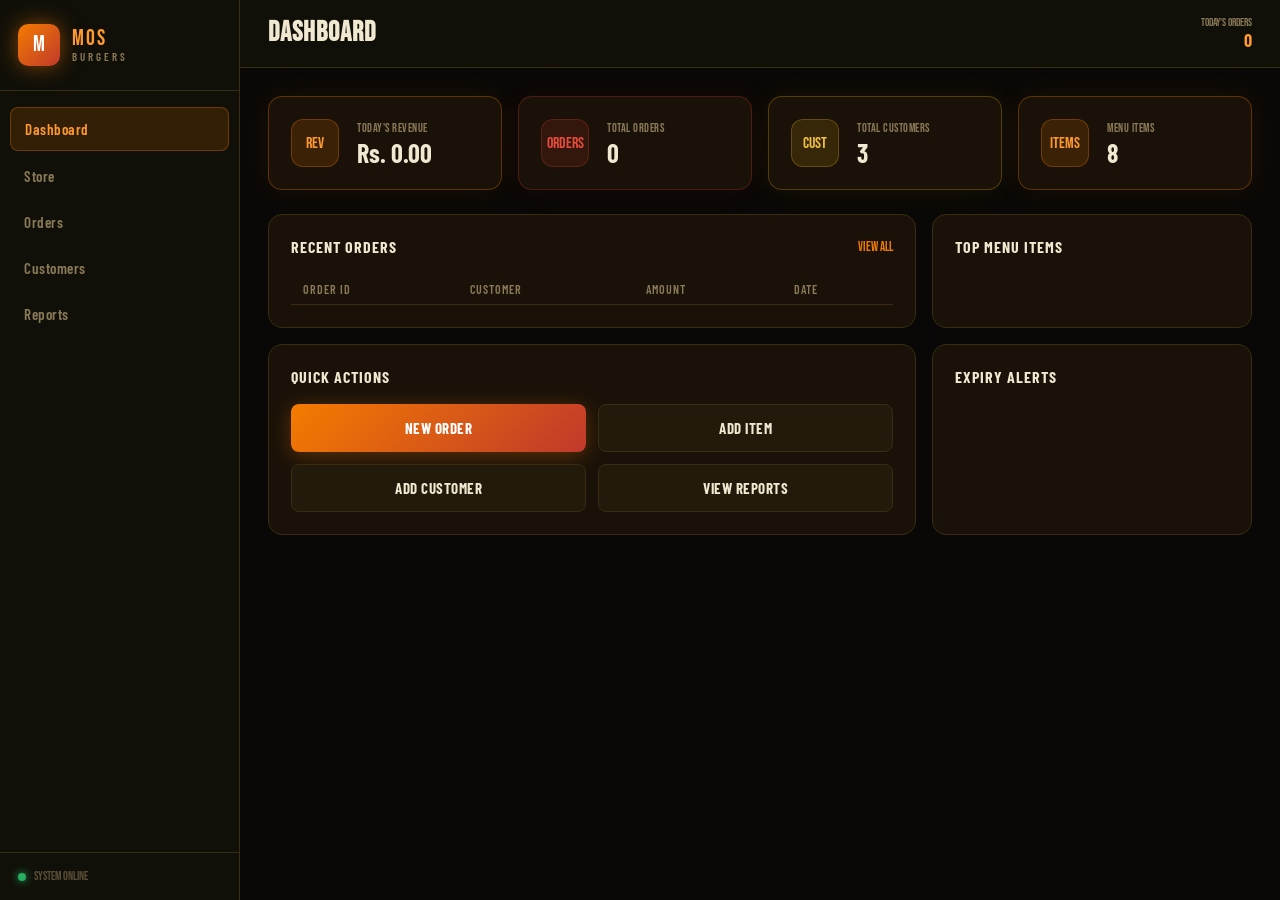
<file: index.html>
<!DOCTYPE html>
<html lang="en">
<head>
<meta charset="UTF-8">
<meta name="viewport" content="width=device-width, initial-scale=1.0">
<title>MOS Burgers - POS System</title>
<link rel="stylesheet" href="style.css">
<link rel="stylesheet" href="dashboard.css">
<link href="https://fonts.googleapis.com/css2?family=Bebas+Neue&family=Barlow:wght@300;400;500;600;700&family=Barlow+Condensed:wght@400;600;700&display=swap" rel="stylesheet">
</head>
<body>

  <a class="skip-link" href="#main">Skip to content</a>

<div class="app-wrapper">
  <nav class="sidebar" id="sidebar" role="navigation" aria-label="Primary navigation">
    <div class="sidebar-brand">
      <div class="brand-logo" aria-hidden="true">
        <span class="brand-icon">M</span>
      </div>
      <div class="brand-text">
        <span class="brand-name">MOS</span>
        <span class="brand-sub">BURGERS</span>
      </div>
    </div>

    <ul class="nav-links">
      <li class="nav-item active">
        <a href="index.html" class="nav-link">
          <span class="nav-label">Dashboard</span>
        </a>
      </li>
      <li class="nav-item">
        <a href="pages/store.html" class="nav-link">
          <span class="nav-label">Store</span>
        </a>
      </li>
      <li class="nav-item">
        <a href="pages/orders.html" class="nav-link">
          <span class="nav-label">Orders</span>
        </a>
      </li>
      <li class="nav-item">
        <a href="pages/customers.html" class="nav-link">
          <span class="nav-label">Customers</span>
        </a>
      </li>
      <li class="nav-item">
        <a href="pages/reports.html" class="nav-link">
          <span class="nav-label">Reports</span>
        </a>
      </li>
    </ul>

    <div class="sidebar-footer">
      <div class="sys-status">
        <span class="status-dot"></span>
        <span>System Online</span>
      </div>
    </div>
  </nav>

  <main id="main" class="main-content">
    <header class="topbar">
      <div class="topbar-left">
        <button type="button" class="menu-toggle" id="menuToggle" aria-label="Toggle menu">
          <span></span><span></span><span></span>
        </button>
        <div class="page-title">
          <h1>Dashboard</h1>
          <p id="currentDate"></p>
        </div>
      </div>
      <div class="topbar-right">
        <div class="quick-stat">
          <span class="qs-label">Today's Orders</span>
          <span class="qs-value" id="todayOrderCount">0</span>
        </div>
      </div>
    </header>

    <div class="content-area">
      <div class="stats-grid">
        <div class="stat-card glow-orange">
          <div class="stat-icon">Rev</div>
          <div class="stat-info">
            <span class="stat-label">Today's Revenue</span>
            <span class="stat-value" id="todayRevenue">Rs. 0</span>
          </div>
        </div>
        <div class="stat-card glow-red">
          <div class="stat-icon">Orders</div>
          <div class="stat-info">
            <span class="stat-label">Total Orders</span>
            <span class="stat-value" id="totalOrders">0</span>
          </div>
        </div>
        <div class="stat-card glow-yellow">
          <div class="stat-icon">Cust</div>
          <div class="stat-info">
            <span class="stat-label">Total Customers</span>
            <span class="stat-value" id="totalCustomers">0</span>
          </div>
        </div>
        <div class="stat-card glow-orange">
          <div class="stat-icon">Items</div>
          <div class="stat-info">
            <span class="stat-label">Menu Items</span>
            <span class="stat-value" id="totalItems">0</span>
          </div>
        </div>
      </div>

      <div class="dashboard-grid">
        <div class="dash-card recent-orders-card">
          <div class="card-header">
            <h2>Recent Orders</h2>
            <a href="pages/orders.html" class="card-link">View All</a>
          </div>
          <div class="table-wrapper">
            <table class="data-table">
              <thead>
                <tr>
                  <th>Order ID</th>
                  <th>Customer</th>
                  <th>Amount</th>
                  <th>Date</th>
                </tr>
              </thead>
              <tbody id="recentOrdersBody">
                </tbody>
            </table>
          </div>
        </div>

        <div class="dash-card top-items-card">
          <div class="card-header">
            <h2>Top Menu Items</h2>
          </div>
          <div id="topItemsList" class="top-items-list">
          </div>
        </div>

        <div class="dash-card quick-actions-card">
          <div class="card-header">
            <h2>Quick Actions</h2>
          </div>
          <div class="quick-actions">
            <a href="pages/orders.html" class="qa-btn qa-primary">New Order</a>
            <a href="pages/store.html" class="qa-btn qa-secondary">Add Item</a>
            <a href="pages/customers.html" class="qa-btn qa-secondary">Add Customer</a>
            <a href="pages/reports.html" class="qa-btn qa-secondary">View Reports</a>
          </div>
        </div>

        <div class="dash-card expiry-card">
          <div class="card-header">
            <h2>Expiry Alerts</h2>
          </div>
          <div id="expiryAlerts" class="expiry-list">
          </div>
        </div>
      </div>
    </div>
  </div>
</div>

<script src="data.js"></script>
<script src="validation.js"></script>
<script src="app.js"></script>
<script src="dashboard.js"></script>
</body>
</html>
</file>
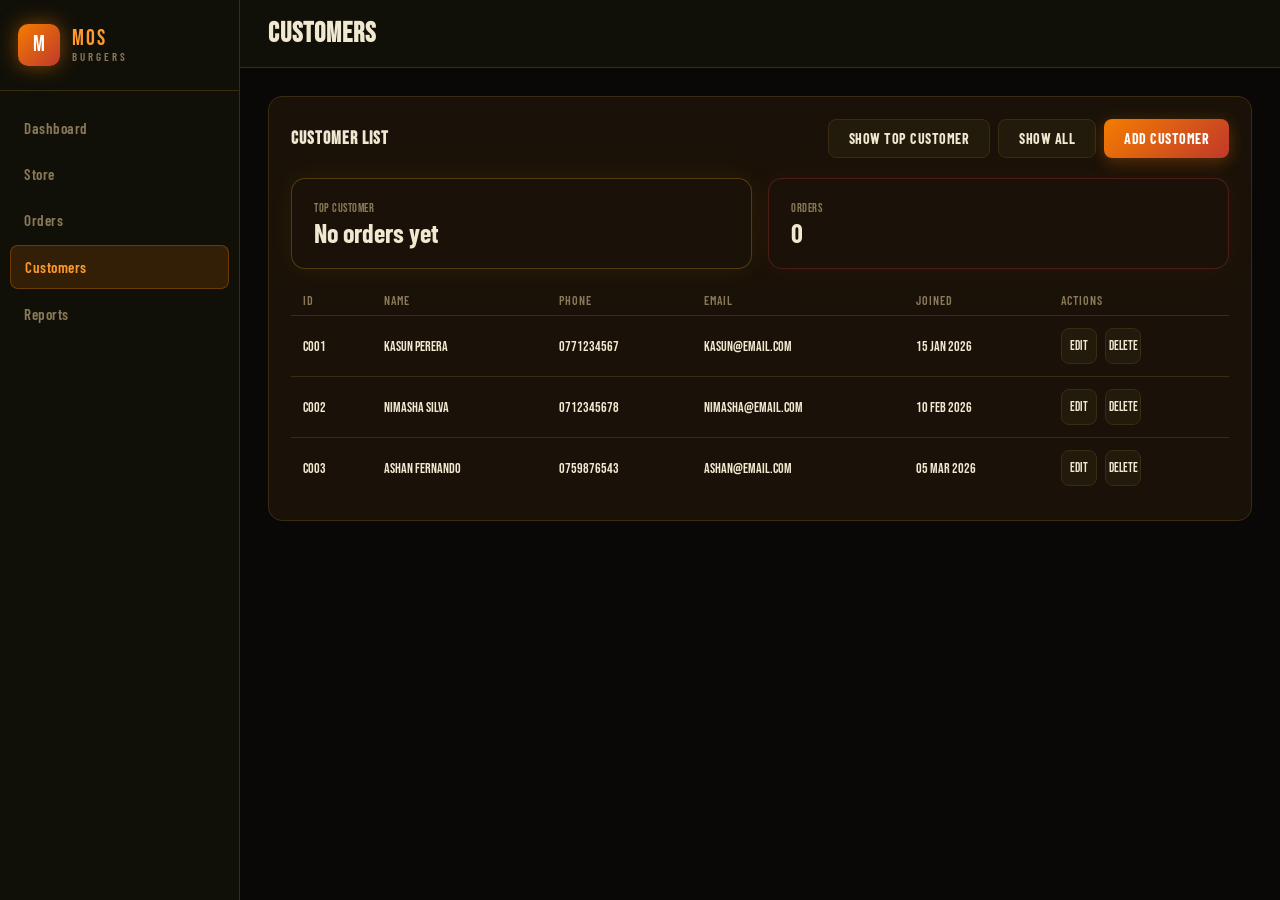
<file: pages/customers.html>
<!DOCTYPE html>
<html lang="en">
<head>
  <meta charset="utf-8">
  <meta name="viewport" content="width=device-width,initial-scale=1">
  <title>Customers - MOS Burgers</title>
  <link rel="stylesheet" href="../style.css">
  <link rel="stylesheet" href="../dashboard.css">
</head>
<body>
  <div class="app-wrapper">
    <nav class="sidebar" id="sidebar" role="navigation" aria-label="Primary navigation">
      <div class="sidebar-brand">
        <div class="brand-logo" aria-hidden="true"><span class="brand-icon">M</span></div>
        <div class="brand-text"><span class="brand-name">MOS</span><span class="brand-sub">BURGERS</span></div>
      </div>
      <ul class="nav-links">
        <li class="nav-item"><a href="../index.html" class="nav-link"><span class="nav-label">Dashboard</span></a></li>
        <li class="nav-item"><a href="store.html" class="nav-link"><span class="nav-label">Store</span></a></li>
        <li class="nav-item"><a href="orders.html" class="nav-link"><span class="nav-label">Orders</span></a></li>
        <li class="nav-item active"><a href="customers.html" class="nav-link"><span class="nav-label">Customers</span></a></li>
        <li class="nav-item"><a href="reports.html" class="nav-link"><span class="nav-label">Reports</span></a></li>
      </ul>
    </nav>

    <main id="main" class="main-content">
      <header class="topbar">
        <div class="topbar-left">
          <button type="button" class="menu-toggle" id="menuToggle" aria-label="Toggle menu"><span></span><span></span><span></span></button>
          <div class="page-title"><h1>Customers</h1></div>
        </div>
      </header>
      <div class="content-area">
        <div class="dash-card">
          <div class="section-header">
            <h2>Customer List</h2>
            <div class="action-buttons">
              <button id="showTopCustomer" class="btn btn-secondary" type="button">Show Top Customer</button>
              <button id="resetCustomerFilter" class="btn btn-secondary" type="button">Show All</button>
              <button id="showAddCustomer" class="btn btn-primary" type="button">Add Customer</button>
            </div>
          </div>
          <div class="stats-grid" style="margin-bottom:16px; grid-template-columns: 1fr 1fr;">
            <div class="stat-card glow-yellow">
              <div class="stat-info">
                <span class="stat-label">Top Customer</span>
                <span id="topCustomerName" class="stat-value">—</span>
              </div>
            </div>
            <div class="stat-card glow-red">
              <div class="stat-info">
                <span class="stat-label">Orders</span>
                <span id="topCustomerCount" class="stat-value">0</span>
              </div>
            </div>
          </div>
          <div class="table-wrapper">
            <table class="data-table" id="customersTable">
              <thead>
                <tr><th>ID</th><th>Name</th><th>Phone</th><th>Email</th><th>Joined</th><th>Actions</th></tr>
              </thead>
              <tbody></tbody>
            </table>
          </div>
        </div>

        <div class="dash-card" id="customerFormCard" style="display:none; margin-top:20px;">
          <div class="section-header">
            <h2 id="customerFormTitle">Add Customer</h2>
            <button id="cancelCustomer" class="btn btn-secondary" type="button">Cancel</button>
          </div>
          <form id="customerForm">
            <div class="form-row">
              <div class="form-group">
                <label class="form-label" for="customerId">Customer ID</label>
                <input id="customerId" class="form-control" name="id" required />
              </div>
              <div class="form-group">
                <label class="form-label" for="customerName">Name</label>
                <input id="customerName" class="form-control" name="name" required />
              </div>
            </div>
            <div class="form-row">
              <div class="form-group">
                <label class="form-label" for="customerPhone">Phone</label>
                <input id="customerPhone" class="form-control" name="phone" required />
              </div>
              <div class="form-group">
                <label class="form-label" for="customerEmail">Email</label>
                <input id="customerEmail" class="form-control" name="email" type="email" />
              </div>
            </div>
            <div class="action-buttons">
              <button class="btn btn-primary" type="submit">Save Customer</button>
            </div>
          </form>
        </div>
      </div>
    </main>
  </div>

  <script src="../data.js"></script>
  <script src="../validation.js"></script>
  <script src="../app.js"></script>
  <script>
    (function () {
      const customersTable = document.querySelector('#customersTable tbody');
      const addCustomerButton = document.getElementById('showAddCustomer');
      const showTopCustomerButton = document.getElementById('showTopCustomer');
      const resetCustomerFilterButton = document.getElementById('resetCustomerFilter');
      const topCustomerName = document.getElementById('topCustomerName');
      const topCustomerCount = document.getElementById('topCustomerCount');
      const cancelCustomerButton = document.getElementById('cancelCustomer');
      const customerFormCard = document.getElementById('customerFormCard');
      const customerForm = document.getElementById('customerForm');
      const customerFormTitle = document.getElementById('customerFormTitle');
      let currentEditId = null;
      let activeCustomerFilter = null;

      const createRow = html => {
        const tr = document.createElement('tr');
        tr.innerHTML = html;
        return tr;
      };

      const getTopCustomer = () => {
        const orders = MOS.getOrders();
        if (orders.length === 0) return null;

        const counts = orders.reduce((acc, order) => {
          if (!order.customerId) return acc;
          acc[order.customerId] = (acc[order.customerId] || 0) + 1;
          return acc;
        }, {});

        const topCustomerId = Object.keys(counts).reduce((bestId, id) => {
          if (!bestId) return id;
          return counts[id] > counts[bestId] ? id : bestId;
        }, null);

        if (!topCustomerId) return null;

        const customer = MOS.getCustomers().find(c => c.id === topCustomerId);
        return customer ? { customer, orderCount: counts[topCustomerId] } : null;
      };

      const updateTopCustomerPanel = () => {
        const top = getTopCustomer();
        if (!top) {
          topCustomerName.textContent = 'No orders yet';
          topCustomerCount.textContent = '0';
          return;
        }

        topCustomerName.textContent = `${top.customer.name}`;
        topCustomerCount.textContent = `${top.orderCount}`;
      };

      const renderCustomers = () => {
        const customers = MOS.getCustomers();
        const displayCustomers = activeCustomerFilter
          ? customers.filter(customer => customer.id === activeCustomerFilter)
          : customers;

        customersTable.innerHTML = '';

        if (displayCustomers.length === 0) {
          customersTable.appendChild(createRow(`<td colspan="6" class="empty-row">No customers found.</td>`));
          return;
        }

        displayCustomers.forEach(customer => {
          const highlight = activeCustomerFilter === customer.id ? ' style="background: rgba(212, 160, 23, 0.12);"' : '';
          customersTable.appendChild(createRow(`
            <tr${highlight}>
              <td>${customer.id}</td>
              <td>${customer.name}</td>
              <td>${customer.phone}</td>
              <td>${customer.email}</td>
              <td>${MOS.formatDate(customer.joinDate)}</td>
              <td>
                <div class="action-buttons">
                  <button type="button" class="action-btn" data-action="edit" data-id="${customer.id}" aria-label="Edit customer">EDIT</button>
                  <button type="button" class="action-btn" data-action="delete" data-id="${customer.id}" aria-label="Delete customer">DELETE</button>
                </div>
              </td>
            </tr>
          `));
        });
      };

      const populateForm = customer => {
        customerForm.id.value = customer.id;
        customerForm.name.value = customer.name;
        customerForm.phone.value = customer.phone;
        customerForm.email.value = customer.email;
      };

      const showCustomerForm = customer => {
        customerFormCard.style.display = 'block';

        if (customer) {
          currentEditId = customer.id;
          customerFormTitle.textContent = 'Edit Customer';
          populateForm(customer);
          customerForm.id.disabled = true;
        } else {
          currentEditId = null;
          customerFormTitle.textContent = 'Add Customer';
          customerForm.reset();
          customerForm.id.disabled = false;
        }

        customerFormCard.scrollIntoView({ behavior: 'smooth', block: 'start' });
        customerForm.id.focus();
      };

      const hideCustomerForm = () => {
        customerFormCard.style.display = 'none';
        customerForm.reset();
        customerForm.id.disabled = false;
        currentEditId = null;
      };

      const handleCustomerAction = (id, action) => {
        const customers = MOS.getCustomers();
        const customer = customers.find(c => c.id === id);
        if (!customer) return;

        if (action === 'edit') {
          showCustomerForm(customer);
          return;
        }

        if (action === 'delete') {
          if (!confirm(`Delete customer ${customer.name}?`)) return;
          MOS.saveCustomers(customers.filter(c => c.id !== id));
          MOS.showToast('Customer deleted');
          renderCustomers();
          document.dispatchEvent(new CustomEvent('mos:dataChanged'));
        }
      };

      const getCustomerData = () => ({
        id: String(customerForm.id.value).trim(),
        name: String(customerForm.name.value).trim(),
        phone: String(customerForm.phone.value).trim(),
        email: String(customerForm.email.value).trim(),
        joinDate: new Date().toISOString().split('T')[0]
      });

      addCustomerButton.addEventListener('click', () => showCustomerForm(null));
      showTopCustomerButton.addEventListener('click', () => {
        const top = getTopCustomer();
        if (!top) {
          MOS.showToast('No customer orders found yet.', 'error');
          return;
        }
        activeCustomerFilter = top.customer.id;
        renderCustomers();
      });
      resetCustomerFilterButton.addEventListener('click', () => {
        activeCustomerFilter = null;
        renderCustomers();
      });
      cancelCustomerButton.addEventListener('click', hideCustomerForm);

      customersTable.addEventListener('click', event => {
        const button = event.target.closest('button[data-action]');
        if (!button) return;
        handleCustomerAction(button.dataset.id, button.dataset.action);
      });

      customerForm.addEventListener('submit', event => {
        event.preventDefault();
        const customer = getCustomerData();
        const result = validateCustomer(customer);

        if (!result.valid) {
          MOS.showToast(result.errors.join('. '), 'error');
          return;
        }

        let customers = MOS.getCustomers();
        if (currentEditId) {
          customers = customers.map(c => c.id === currentEditId ? customer : c);
          MOS.showToast('Customer updated');
        } else {
          if (customers.some(c => c.id === customer.id)) {
            MOS.showToast('Customer ID already exists', 'error');
            return;
          }
          customers.push(customer);
          MOS.showToast('Customer added');
        }

        MOS.saveCustomers(customers);
        renderCustomers();
        hideCustomerForm();
        document.dispatchEvent(new CustomEvent('mos:dataChanged'));
      });

      document.addEventListener('DOMContentLoaded', () => {
        if (typeof MOS !== 'undefined' && MOS.seedData) MOS.seedData();
        updateTopCustomerPanel();
        renderCustomers();
      });

      document.addEventListener('mos:dataChanged', () => {
        updateTopCustomerPanel();
        renderCustomers();
      });
    })();
  </script>
</body>
</html>
</file>
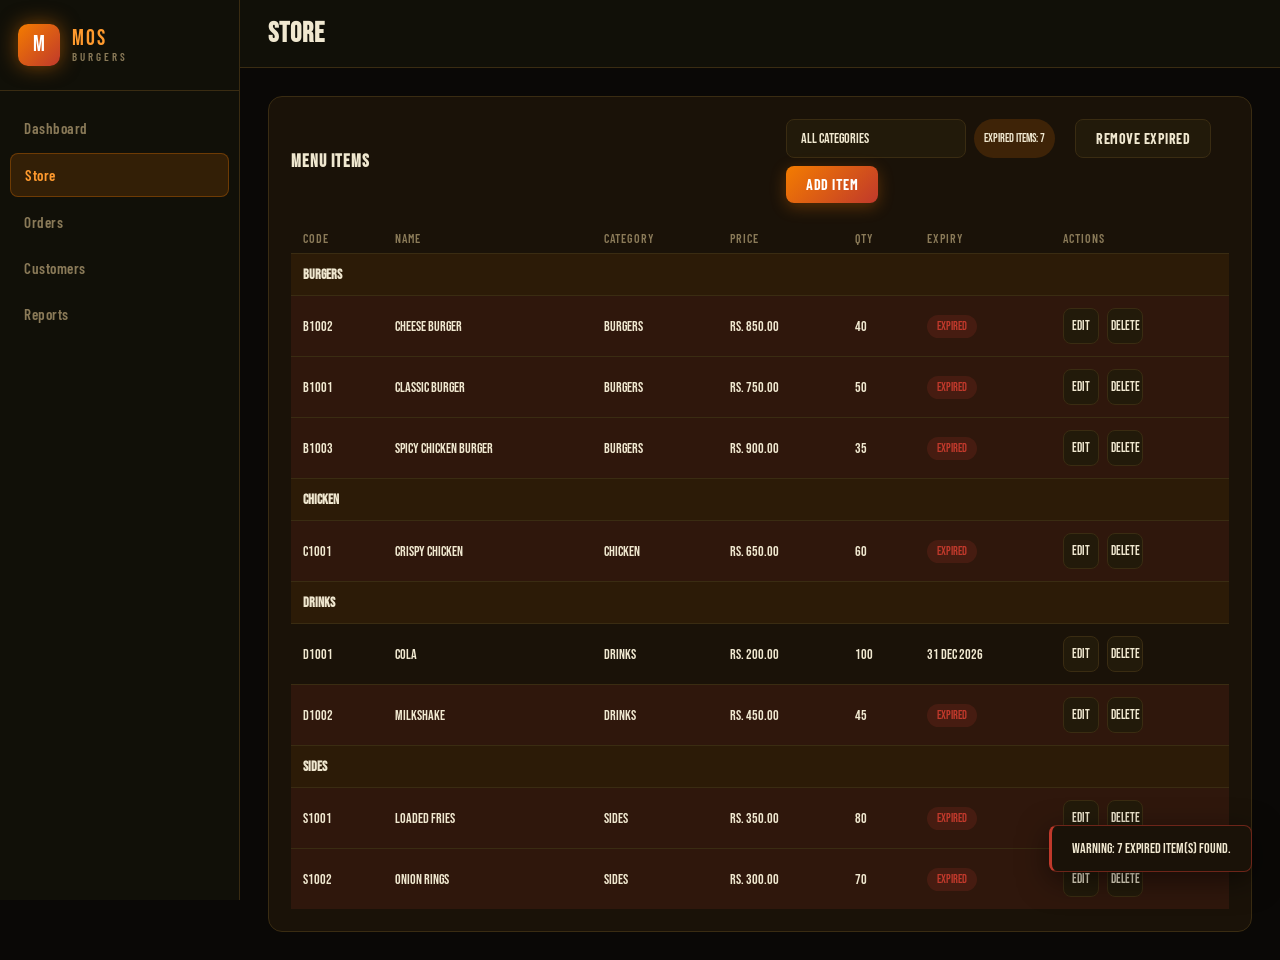
<file: pages/store.html>
<!DOCTYPE html>
<html lang="en">
<head>
  <meta charset="utf-8">
  <meta name="viewport" content="width=device-width,initial-scale=1">
  <title>Store - MOS Burgers</title>
  <link rel="stylesheet" href="../style.css">
  <link rel="stylesheet" href="../dashboard.css">
</head>
<body>
  <div class="app-wrapper">
    <nav class="sidebar" id="sidebar" role="navigation" aria-label="Primary navigation">
      <div class="sidebar-brand">
        <div class="brand-logo" aria-hidden="true"><span class="brand-icon">M</span></div>
        <div class="brand-text"><span class="brand-name">MOS</span><span class="brand-sub">BURGERS</span></div>
      </div>
      <ul class="nav-links">
        <li class="nav-item"><a href="../index.html" class="nav-link"><span class="nav-label">Dashboard</span></a></li>
        <li class="nav-item active"><a href="store.html" class="nav-link"><span class="nav-label">Store</span></a></li>
        <li class="nav-item"><a href="orders.html" class="nav-link"><span class="nav-label">Orders</span></a></li>
        <li class="nav-item"><a href="customers.html" class="nav-link"><span class="nav-label">Customers</span></a></li>
        <li class="nav-item"><a href="reports.html" class="nav-link"><span class="nav-label">Reports</span></a></li>
      </ul>
    </nav>

    <main id="main" class="main-content">
      <header class="topbar">
        <div class="topbar-left">
          <button type="button" class="menu-toggle" id="menuToggle" aria-label="Toggle menu"><span></span><span></span><span></span></button>
          <div class="page-title"><h1>Store</h1></div>
        </div>
      </header>
      <div class="content-area">
        <div class="dash-card">
          <div class="section-header">
            <h2>Menu Items</h2>
            <div class="action-buttons">
              <select id="categoryFilter" class="form-control" style="max-width:180px;">
                <option value="">All Categories</option>
              </select>
              <span id="expiredCountLabel" class="status-chip" style="margin-right:12px;">Expired items: 0</span>
              <button id="removeExpiredButton" class="btn btn-secondary" type="button">Remove Expired</button>
              <button id="showAddItem" class="btn btn-primary" type="button">Add Item</button>
            </div>
          </div>
          <div class="table-wrapper">
            <table class="data-table" id="itemsTable">
              <thead>
                <tr><th>Code</th><th>Name</th><th>Category</th><th>Price</th><th>Qty</th><th>Expiry</th><th>Actions</th></tr>
              </thead>
              <tbody></tbody>
            </table>
          </div>
        </div>

        <div class="dash-card" id="itemFormCard" style="display:none; margin-top:20px;">
          <div class="section-header">
            <h2 id="itemFormTitle">Add New Item</h2>
            <button id="cancelItem" class="btn btn-secondary" type="button">Cancel</button>
          </div>
          <form id="itemForm">
            <div class="form-row">
              <div class="form-group">
                <label class="form-label" for="itemCode">Code</label>
                <input id="itemCode" class="form-control" name="code" required />
              </div>
              <div class="form-group">
                <label class="form-label" for="itemName">Name</label>
                <input id="itemName" class="form-control" name="name" required />
              </div>
            </div>
            <div class="form-row">
              <div class="form-group">
                <label class="form-label" for="itemCategory">Category</label>
                <input id="itemCategory" class="form-control" name="category" required />
              </div>
              <div class="form-group">
                <label class="form-label" for="itemPrice">Price</label>
                <input id="itemPrice" class="form-control" name="price" type="number" step="0.01" required />
              </div>
            </div>
            <div class="form-row">
              <div class="form-group">
                <label class="form-label" for="itemQuantity">Quantity</label>
                <input id="itemQuantity" class="form-control" name="quantity" type="number" required />
              </div>
              <div class="form-group">
                <label class="form-label" for="itemExpiry">Expiry Date</label>
                <input id="itemExpiry" class="form-control" name="expiryDate" type="date" />
              </div>
            </div>
            <div class="action-buttons">
              <button class="btn btn-primary" type="submit">Save Item</button>
            </div>
          </form>
        </div>
      </div>
    </main>
  </div>

  <script src="../data.js"></script>
  <script src="../validation.js"></script>
  <script src="../app.js"></script>
  <script>
    (function () {
      const itemsTable = document.querySelector('#itemsTable tbody');
      const addFormCard = document.getElementById('itemFormCard');
      const showAddButton = document.getElementById('showAddItem');
      const categoryFilter = document.getElementById('categoryFilter');
      const expiredCountLabel = document.getElementById('expiredCountLabel');
      const removeExpiredButton = document.getElementById('removeExpiredButton');
      const cancelAddButton = document.getElementById('cancelItem');
      const itemForm = document.getElementById('itemForm');
      const itemFormTitle = document.getElementById('itemFormTitle');
      let currentEditCode = null;
      let expiredNotificationDisplayed = false;

      const createRow = html => {
        const tr = document.createElement('tr');
        tr.innerHTML = html;
        return tr;
      };

      const isExpired = item => {
        if (!item.expiryDate) return false;
        const expiry = new Date(item.expiryDate + 'T23:59:59');
        return expiry < new Date();
      };

      const populateCategoryFilter = items => {
        const categories = Array.from(new Set(items.map(item => item.category || 'Uncategorized'))).sort();
        categoryFilter.innerHTML = '<option value="">All Categories</option>';
        categories.forEach(category => {
          const option = document.createElement('option');
          option.value = category;
          option.textContent = category;
          categoryFilter.appendChild(option);
        });
      };

      const updateExpiredSummary = items => {
        const expiredCount = items.filter(isExpired).length;
        expiredCountLabel.textContent = `Expired items: ${expiredCount}`;
        removeExpiredButton.disabled = expiredCount === 0;
        if (expiredCount > 0 && !expiredNotificationDisplayed) {
          MOS.showToast(`Warning: ${expiredCount} expired item(s) found.`, 'error');
          expiredNotificationDisplayed = true;
        }
        if (expiredCount === 0) {
          expiredNotificationDisplayed = false;
        }
      };

      const renderItems = () => {
        const items = MOS.getItems();
        itemsTable.innerHTML = '';

        if (items.length === 0) {
          itemsTable.appendChild(createRow(`<td colspan="7" class="empty-row">No items available.</td>`));
          updateExpiredSummary(items);
          populateCategoryFilter(items);
          return;
        }

        populateCategoryFilter(items);

        const filteredItems = categoryFilter.value
          ? items.filter(item => item.category === categoryFilter.value)
          : items;

        if (filteredItems.length === 0) {
          itemsTable.appendChild(createRow(`<td colspan="7" class="empty-row">No items in this category.</td>`));
          updateExpiredSummary(items);
          return;
        }

        const categories = Array.from(new Set(filteredItems.map(item => item.category || 'Uncategorized'))).sort();
        categories.forEach(category => {
          const categoryItems = filteredItems.filter(item => (item.category || 'Uncategorized') === category)
            .sort((a, b) => a.name.localeCompare(b.name));

          const categoryRow = createRow(`<td colspan="7">${category}</td>`);
          categoryRow.classList.add('category-row');
          itemsTable.appendChild(categoryRow);

          categoryItems.forEach(item => {
            const expired = isExpired(item);
            const expiryText = item.expiryDate ? MOS.formatDate(item.expiryDate) : 'N/A';
            const expiryLabel = expired ? `<span class="status-chip expired">EXPIRED</span>` : expiryText;
            const row = createRow(`
              <td>${item.code}</td>
              <td>${item.name}</td>
              <td>${item.category}</td>
              <td>${MOS.formatCurrency(item.price)}</td>
              <td>${item.quantity}</td>
              <td>${expiryLabel}</td>
              <td>
                <div class="action-buttons">
                  <button type="button" class="action-btn" data-action="edit" data-code="${item.code}" aria-label="Edit item">EDIT</button>
                  <button type="button" class="action-btn" data-action="delete" data-code="${item.code}" aria-label="Delete item">DELETE</button>
                </div>
              </td>
            `);
            if (expired) row.classList.add('expired-row');
            itemsTable.appendChild(row);
          });
        });

        updateExpiredSummary(items);
      };

      const populateForm = item => {
        itemForm.code.value = item.code;
        itemForm.name.value = item.name;
        itemForm.category.value = item.category;
        itemForm.price.value = item.price;
        itemForm.quantity.value = item.quantity;
        itemForm.expiryDate.value = item.expiryDate || '';
      };

      const showForm = editItem => {
        addFormCard.style.display = 'block';

        if (editItem) {
          currentEditCode = editItem.code;
          itemFormTitle.textContent = 'Edit Item';
          populateForm(editItem);
          itemForm.code.disabled = true;
        } else {
          currentEditCode = null;
          itemFormTitle.textContent = 'Add New Item';
          itemForm.reset();
          itemForm.code.disabled = false;
        }

        addFormCard.scrollIntoView({ behavior: 'smooth', block: 'start' });
        itemForm.code.focus();
      };

      const hideForm = () => {
        addFormCard.style.display = 'none';
        itemForm.reset();
        itemForm.code.disabled = false;
        currentEditCode = null;
      };

      const handleItemAction = (code, action) => {
        const items = MOS.getItems();
        const item = items.find(i => i.code === code);
        if (!item) return;

        if (action === 'edit') {
          showForm(item);
          return;
        }

        if (action === 'delete') {
          if (!confirm(`Delete item ${item.name}?`)) return;
          MOS.saveItems(items.filter(i => i.code !== code));
          MOS.showToast('Item deleted');
          renderItems();
          document.dispatchEvent(new CustomEvent('mos:dataChanged'));
        }
      };

      const getFormItem = () => ({
        code: String(itemForm.code.value).trim(),
        name: String(itemForm.name.value).trim(),
        category: String(itemForm.category.value).trim(),
        price: Number(itemForm.price.value),
        quantity: parseInt(itemForm.quantity.value, 10),
        expiryDate: itemForm.expiryDate.value || ''
      });

      showAddButton.addEventListener('click', () => showForm(null));
      cancelAddButton.addEventListener('click', hideForm);

      itemsTable.addEventListener('click', event => {
        const button = event.target.closest('button[data-action]');
        if (!button) return;
        handleItemAction(button.dataset.code, button.dataset.action);
      });

      removeExpiredButton.addEventListener('click', () => {
        const items = MOS.getItems();
        const expiredItems = items.filter(isExpired);
        if (expiredItems.length === 0) {
          MOS.showToast('No expired items to remove.', 'error');
          return;
        }
        if (!confirm(`Remove ${expiredItems.length} expired item(s)?`)) return;
        const remaining = items.filter(item => !isExpired(item));
        MOS.saveItems(remaining);
        MOS.showToast('Expired items removed');
        renderItems();
        document.dispatchEvent(new CustomEvent('mos:dataChanged'));
      });

      categoryFilter.addEventListener('change', renderItems);

      itemForm.addEventListener('submit', event => {
        event.preventDefault();
        const item = getFormItem();
        const result = validateItem(item);

        if (!result.valid) {
          MOS.showToast(result.errors.join('. '), 'error');
          return;
        }

        let items = MOS.getItems();
        if (currentEditCode) {
          items = items.map(i => i.code === currentEditCode ? item : i);
          MOS.showToast('Item updated');
        } else {
          if (items.some(i => i.code === item.code)) {
            MOS.showToast('Item code already exists', 'error');
            return;
          }
          items.push(item);
          MOS.showToast('Item added');
        }

        MOS.saveItems(items);
        renderItems();
        hideForm();
        document.dispatchEvent(new CustomEvent('mos:dataChanged'));
      });

      document.addEventListener('DOMContentLoaded', () => {
        if (typeof MOS !== 'undefined' && MOS.seedData) MOS.seedData();
        renderItems();
      });
    })();
  </script>
</body>
</html>
</file>
<file: style.css>
@import url('https://fonts.googleapis.com/css2?family=Barlow:wght@400;500;600;700&family=Barlow+Condensed:wght@400;600;700&family=Bebas+Neue&display=swap');

:root {
  --black: #0a0806;
  --dark: #111008;
  --surface: #1a1208;
  --surface2: #221a0a;
  --surface3: #2a200e;
  --border: #3a2c12;
  --border2: #4a3820;
  --orange: #f47c00;
  --orange-light: #ff9a2e;
  --orange-dim: rgba(244, 124, 0, 0.15);
  --red: #c0392b;
  --red-light: #e74c3c;
  --red-dim: rgba(192, 57, 43, 0.15);
  --yellow: #d4a017;
  --yellow-light: #f0c040;
  --yellow-dim: rgba(212, 160, 23, 0.15);
  --text: #f0e8d0;
  --text-muted: #8a7a58;
  --text-dim: #5a4e38;
  --font-display: 'Bebas Neue', sans-serif;
  --font-condensed: 'Barlow Condensed', sans-serif;
  --font-body: 'Barlow', sans-serif;
  --sidebar-w: 240px;
  --sidebar-collapsed: 72px;
  --radius: 8px;
  --radius-lg: 14px;
}

* {
  margin: 0;
  padding: 0;
  box-sizing: border-box;
}

html {
  font-size: 16px;
}

body {
  font-family: var(--font-display);
  background-color: var(--black);
  color: var(--text);
  min-height: 100vh;
  overflow-x: hidden;
}

/* Accessibility helpers */
.skip-link {
  position: absolute;
  left: -9999px;
  top: auto;
  width: 1px;
  height: 1px;
  overflow: hidden;
}
.skip-link:focus {
  position: fixed;
  left: 16px;
  top: 16px;
  width: auto;
  height: auto;
  padding: 8px 12px;
  background: var(--surface);
  color: var(--text);
  border: 1px solid var(--border);
  border-radius: 6px;
  z-index: 9999;
}

/* Visible focus states for keyboard users */
a:focus, button:focus, .nav-link:focus, .qa-btn:focus, .btn:focus {
  outline: 3px solid rgba(244,124,0,0.2);
  outline-offset: 2px;
}

a {
  text-decoration: none;
  color: inherit;
}

button {
  cursor: pointer;
  font-family: var(--font-display);
}

input, select, textarea {
  font-family: var(--font-display);
}

.app-wrapper {
  display: flex;
  min-height: 100vh;
}

.sidebar {
  width: var(--sidebar-w);
  background: var(--dark);
  border-right: 1px solid var(--border);
  display: flex;
  flex-direction: column;
  position: fixed;
  top: 0;
  left: 0;
  height: 100vh;
  z-index: 100;
  transition: width 0.3s ease;
  overflow: hidden;
}

.sidebar-brand {
  display: flex;
  align-items: center;
  gap: 12px;
  padding: 24px 18px;
  border-bottom: 1px solid var(--border);
}

.brand-logo {
  width: 42px;
  height: 42px;
  background: linear-gradient(135deg, var(--orange), var(--red));
  border-radius: 10px;
  display: flex;
  align-items: center;
  justify-content: center;
  flex-shrink: 0;
  box-shadow: 0 0 20px rgba(244, 124, 0, 0.5);
}

.brand-icon {
  font-family: var(--font-display);
  font-size: 22px;
  color: #fff;
  line-height: 1;
}

.brand-text {
  display: flex;
  flex-direction: column;
  line-height: 1.1;
}

.brand-name {
  font-family: var(--font-display);
  font-size: 22px;
  color: var(--orange-light);
  letter-spacing: 2px;
}

.brand-sub {
  font-family: var(--font-condensed);
  font-size: 11px;
  color: var(--text-muted);
  letter-spacing: 3px;
  font-weight: 600;
}

.nav-links {
  list-style: none;
  padding: 16px 10px;
  flex: 1;
  display: flex;
  flex-direction: column;
  gap: 4px;
}

.nav-item {
  width: 100%;
}

.nav-link {
  display: flex;
  align-items: center;
  gap: 14px;
  padding: 12px 14px;
  border-radius: var(--radius);
  color: var(--text-muted);
  transition: all 0.2s ease;
  white-space: nowrap;
}

.nav-link:hover {
  background: var(--surface);
  color: var(--text);
}

.nav-item.active .nav-link {
  background: var(--orange-dim);
  color: var(--orange-light);
  border: 1px solid rgba(244, 124, 0, 0.3);
}

.nav-icon {
  width: 22px;
  height: 22px;
  flex-shrink: 0;
  display: flex;
  align-items: center;
  justify-content: center;
}

.nav-icon svg {
  width: 20px;
  height: 20px;
}

.nav-label {
  font-family: var(--font-condensed);
  font-size: 15px;
  font-weight: 600;
  letter-spacing: 0.5px;
}

.sidebar-footer {
  padding: 16px 18px;
  border-top: 1px solid var(--border);
}

.sys-status {
  display: flex;
  align-items: center;
  gap: 8px;
  font-size: 12px;
  color: var(--text-dim);
  white-space: nowrap;
}

.status-dot {
  width: 8px;
  height: 8px;
  background: #27ae60;
  border-radius: 50%;
  box-shadow: 0 0 8px #27ae60;
  animation: pulse-dot 2s infinite;
  flex-shrink: 0;
}

@keyframes pulse-dot {
  0%, 100% { opacity: 1; }
  50% { opacity: 0.4; }
}

.main-content {
  margin-left: var(--sidebar-w);
  flex: 1;
  display: flex;
  flex-direction: column;
  min-height: 100vh;
  transition: margin-left 0.3s ease;
}

.topbar {
  background: var(--dark);
  border-bottom: 1px solid var(--border);
  padding: 0 28px;
  height: 68px;
  display: flex;
  align-items: center;
  justify-content: space-between;
  position: sticky;
  top: 0;
  z-index: 50;
}

.topbar-left {
  display: flex;
  align-items: center;
  gap: 18px;
}

.menu-toggle {
  width: 38px;
  height: 38px;
  background: var(--surface);
  border: 1px solid var(--border);
  border-radius: var(--radius);
  display: none;
  flex-direction: column;
  align-items: center;
  justify-content: center;
  gap: 5px;
  padding: 8px;
}

.menu-toggle span {
  display: block;
  width: 18px;
  height: 2px;
  background: var(--text);
  border-radius: 2px;
  transition: all 0.3s;
}

.page-title h1 {
  font-family: var(--font-display);
  font-size: 28px;
  color: var(--text);
  letter-spacing: 1px;
  line-height: 1;
}

.page-title p {
  font-size: 12px;
  color: var(--text-muted);
  margin-top: 2px;
}

.topbar-right {
  display: flex;
  align-items: center;
  gap: 16px;
}

.quick-stat {
  display: flex;
  flex-direction: column;
  align-items: flex-end;
}

.qs-label {
  font-size: 11px;
  color: var(--text-muted);
}

.qs-value {
  font-family: var(--font-condensed);
  font-size: 18px;
  font-weight: 700;
  color: var(--orange-light);
}

.content-area {
  padding: 28px;
  flex: 1;
}

.stats-grid {
  display: grid;
  grid-template-columns: repeat(4, 1fr);
  gap: 16px;
  margin-bottom: 24px;
}

.stat-card {
  background: var(--surface);
  border: 1px solid var(--border);
  border-radius: var(--radius-lg);
  padding: 22px;
  display: flex;
  align-items: center;
  gap: 18px;
  transition: transform 0.2s ease;
}

.stat-card:hover {
  transform: translateY(-2px);
}

.glow-orange {
  border-color: rgba(244, 124, 0, 0.3);
  box-shadow: 0 0 30px rgba(244, 124, 0, 0.08);
}

.glow-red {
  border-color: rgba(192, 57, 43, 0.3);
  box-shadow: 0 0 30px rgba(192, 57, 43, 0.08);
}

.glow-yellow {
  border-color: rgba(212, 160, 23, 0.3);
  box-shadow: 0 0 30px rgba(212, 160, 23, 0.08);
}

.stat-icon {
  width: 48px;
  height: 48px;
  border-radius: 12px;
  display: flex;
  align-items: center;
  justify-content: center;
  flex-shrink: 0;
}

.glow-orange .stat-icon {
  background: var(--orange-dim);
  color: var(--orange-light);
  border: 1px solid rgba(244, 124, 0, 0.3);
}

.glow-red .stat-icon {
  background: var(--red-dim);
  color: var(--red-light);
  border: 1px solid rgba(192, 57, 43, 0.3);
}

.glow-yellow .stat-icon {
  background: var(--yellow-dim);
  color: var(--yellow-light);
  border: 1px solid rgba(212, 160, 23, 0.3);
}

.stat-icon svg {
  width: 22px;
  height: 22px;
}

.stat-info {
  display: flex;
  flex-direction: column;
  gap: 4px;
}

.stat-label {
  font-size: 12px;
  color: var(--text-muted);
  text-transform: uppercase;
  letter-spacing: 0.5px;
  font-weight: 500;
}

.stat-value {
  font-family: var(--font-condensed);
  font-size: 26px;
  font-weight: 700;
  color: var(--text);
  line-height: 1;
}

.dashboard-grid {
  display: grid;
  grid-template-columns: 1fr 320px;
  grid-template-rows: auto auto;
  gap: 16px;
}

.dash-card {
  background: var(--surface);
  border: 1px solid var(--border);
  border-radius: var(--radius-lg);
  padding: 22px;
}

.recent-orders-card {
  grid-column: 1;
  grid-row: 1;
}

.top-items-card {
  grid-column: 2;
  grid-row: 1;
}

.quick-actions-card {
  grid-column: 1;
  grid-row: 2;
}

.expiry-card {
  grid-column: 2;
  grid-row: 2;
}

.card-header {
  display: flex;
  align-items: center;
  justify-content: space-between;
  margin-bottom: 18px;
}

.card-header h2 {
  font-family: var(--font-condensed);
  font-size: 16px;
  font-weight: 700;
  color: var(--text);
  letter-spacing: 1px;
  text-transform: uppercase;
}

.card-link {
  font-size: 13px;
  color: var(--orange);
  font-weight: 500;
  transition: color 0.2s;
}

.card-link:hover {
  color: var(--orange-light);
}

.table-wrapper {
  overflow-x: auto;
}

.data-table {
  width: 100%;
  border-collapse: collapse;
}

.data-table thead th {
  font-family: var(--font-condensed);
  font-size: 12px;
  font-weight: 600;
  color: var(--text-muted);
  text-transform: uppercase;
  letter-spacing: 1px;
  padding: 8px 12px;
  text-align: left;
  border-bottom: 1px solid var(--border);
}

.data-table tbody td {
  padding: 12px 12px;
  font-size: 14px;
  color: var(--text);
  border-bottom: 1px solid var(--border);
}

.data-table tbody tr:last-child td {
  border-bottom: none;
}

.data-table tbody tr:hover td {
  background: var(--surface2);
}

.empty-row {
  text-align: center;
  color: var(--text-dim);
  font-style: italic;
}

.category-row td {
  background: rgba(244, 124, 0, 0.08);
  color: var(--orange-light);
  font-weight: 700;
  border-bottom: 1px solid var(--border);
}

.expired-row td {
  background: rgba(192, 57, 43, 0.12);
}

.status-chip {
  display: inline-flex;
  align-items: center;
  justify-content: center;
  padding: 4px 10px;
  border-radius: 999px;
  font-size: 12px;
  color: var(--text);
  background: rgba(244, 124, 0, 0.16);
}

.status-chip.expired {
  background: rgba(192, 57, 43, 0.16);
  color: var(--red);
}

.top-items-list {
  display: flex;
  flex-direction: column;
  gap: 10px;
}

.top-item-row {
  display: flex;
  align-items: center;
  justify-content: space-between;
  padding: 10px 12px;
  background: var(--surface2);
  border-radius: var(--radius);
  border: 1px solid var(--border);
}

.top-item-name {
  font-size: 14px;
  font-weight: 500;
  color: var(--text);
}

.top-item-count {
  font-family: var(--font-condensed);
  font-size: 15px;
  font-weight: 700;
  color: var(--orange);
}

.empty-msg {
  color: var(--text-dim);
  font-size: 14px;
  text-align: center;
  padding: 20px 0;
}

.quick-actions {
  display: grid;
  grid-template-columns: repeat(2, 1fr);
  gap: 12px;
}

.qa-btn {
  display: flex;
  align-items: center;
  justify-content: center;
  padding: 14px;
  border-radius: var(--radius);
  font-family: var(--font-condensed);
  font-size: 15px;
  font-weight: 700;
  letter-spacing: 0.5px;
  text-transform: uppercase;
  transition: all 0.2s ease;
}

.qa-primary {
  background: linear-gradient(135deg, var(--orange), var(--red));
  color: #fff;
  box-shadow: 0 4px 20px rgba(244, 124, 0, 0.3);
}

.qa-primary:hover {
  box-shadow: 0 4px 30px rgba(244, 124, 0, 0.5);
  transform: translateY(-1px);
}

.qa-secondary {
  background: var(--surface2);
  border: 1px solid var(--border);
  color: var(--text);
}

.qa-secondary:hover {
  border-color: var(--orange);
  color: var(--orange-light);
}

.expiry-list {
  display: flex;
  flex-direction: column;
  gap: 8px;
}

.expiry-item {
  padding: 10px 12px;
  background: var(--red-dim);
  border: 1px solid rgba(192, 57, 43, 0.3);
  border-radius: var(--radius);
}

.expiry-item-name {
  font-size: 14px;
  font-weight: 500;
  color: var(--red-light);
}

.expiry-item-date {
  font-size: 12px;
  color: var(--text-muted);
  margin-top: 2px;
}

.btn {
  display: inline-flex;
  align-items: center;
  gap: 8px;
  padding: 10px 20px;
  border-radius: var(--radius);
  font-family: var(--font-condensed);
  font-size: 14px;
  font-weight: 700;
  letter-spacing: 0.5px;
  text-transform: uppercase;
  border: none;
  transition: all 0.2s ease;
  cursor: pointer;
}

.btn-primary {
  background: linear-gradient(135deg, var(--orange), var(--red));
  color: #fff;
  box-shadow: 0 4px 16px rgba(244, 124, 0, 0.3);
}

.btn-primary:hover {
  box-shadow: 0 4px 24px rgba(244, 124, 0, 0.5);
  transform: translateY(-1px);
}

.btn-secondary {
  background: var(--surface2);
  border: 1px solid var(--border);
  color: var(--text);
}

.btn-secondary:hover {
  border-color: var(--orange);
  color: var(--orange-light);
}

.btn-danger {
  background: var(--red-dim);
  border: 1px solid rgba(192, 57, 43, 0.4);
  color: var(--red-light);
}
 
 .section-header {
   display: flex;
   justify-content: space-between;
   align-items: center;
   gap: 16px;
   margin-bottom: 20px;
 }
 
 .section-header h2 {
   font-size: 18px;
   letter-spacing: 1px;
   margin: 0;
 }
 
 .action-buttons {
   display: flex;
   gap: 8px;
   flex-wrap: wrap;
 }
 
 .action-btn {
   min-width: 36px;
   height: 36px;
   border-radius: 8px;
   border: 1px solid var(--border);
   background: var(--surface2);
   color: var(--text);
   display: inline-flex;
   align-items: center;
   justify-content: center;
   transition: transform 0.15s ease, border-color 0.15s ease;
 }
 
 .action-btn:hover {
   border-color: var(--orange);
   transform: translateY(-1px);
 }

 .small-label {
   font-size: 12px;
   color: var(--text-muted);
 }

.form-group {
  margin-bottom: 18px;
}

.form-label {
  display: block;
  font-family: var(--font-condensed);
  font-size: 13px;
  font-weight: 600;
  color: var(--text-muted);
  text-transform: uppercase;
  letter-spacing: 0.5px;
  margin-bottom: 8px;
}

.form-control {
  width: 100%;
  background: var(--surface2);
  border: 1px solid var(--border);
  border-radius: var(--radius);
  padding: 10px 14px;
  color: var(--text);
  font-size: 14px;
  outline: none;
  transition: border-color 0.2s ease;
  appearance: none;
  -webkit-appearance: none;
}

.form-control:focus {
  border-color: var(--orange);
  box-shadow: 0 0 0 3px rgba(244, 124, 0, 0.1);
}

.form-control::placeholder {
  color: var(--text-dim);
}

select.form-control option {
  background: var(--surface2);
  color: var(--text);
}

.form-row {
  display: grid;
  grid-template-columns: repeat(2, 1fr);
  gap: 16px;
}

.form-row-3 {
  display: grid;
  grid-template-columns: repeat(3, 1fr);
  gap: 16px;
}

.modal-overlay {
  position: fixed;
  inset: 0;
  background: rgba(0, 0, 0, 0.7);
  z-index: 200;
  display: flex;
  align-items: center;
  justify-content: center;
  padding: 20px;
  backdrop-filter: blur(4px);
  opacity: 0;
  pointer-events: none;
  transition: opacity 0.2s ease;
}

.modal-overlay.active {
  opacity: 1;
  pointer-events: all;
}

.modal {
  background: var(--surface);
  border: 1px solid var(--border);
  border-radius: var(--radius-lg);
  width: 100%;
  max-width: 540px;
  max-height: 90vh;
  overflow-y: auto;
  transform: scale(0.95);
  transition: transform 0.2s ease;
}

.modal-overlay.active .modal {
  transform: scale(1);
}

.modal-header {
  padding: 22px 24px 18px;
  border-bottom: 1px solid var(--border);
  display: flex;
  align-items: center;
  justify-content: space-between;
}

.modal-title {
  font-family: var(--font-condensed);
  font-size: 20px;
  font-weight: 700;
  color: var(--text);
  text-transform: uppercase;
  letter-spacing: 1px;
}

.modal-close {
  width: 32px;
  height: 32px;
  background: var(--surface2);
  border: 1px solid var(--border);
  border-radius: 6px;
  color: var(--text-muted);
  font-size: 18px;
  display: flex;
  align-items: center;
  justify-content: center;
  cursor: pointer;
  transition: all 0.2s;
  line-height: 1;
}

.modal-close:hover {
  color: var(--text);
  border-color: var(--red);
  color: var(--red-light);
}

.modal-body {
  padding: 24px;
}

.modal-footer {
  padding: 16px 24px;
  border-top: 1px solid var(--border);
  display: flex;
  gap: 12px;
  justify-content: flex-end;
}

.badge {
  display: inline-block;
  padding: 3px 10px;
  border-radius: 20px;
  font-size: 11px;
  font-weight: 600;
  font-family: var(--font-condensed);
  letter-spacing: 0.5px;
  text-transform: uppercase;
}

.badge-orange {
  background: var(--orange-dim);
  color: var(--orange-light);
  border: 1px solid rgba(244, 124, 0, 0.3);
}

.badge-red {
  background: var(--red-dim);
  color: var(--red-light);
  border: 1px solid rgba(192, 57, 43, 0.3);
}

.badge-yellow {
  background: var(--yellow-dim);
  color: var(--yellow-light);
  border: 1px solid rgba(212, 160, 23, 0.3);
}

.badge-green {
  background: rgba(39, 174, 96, 0.15);
  color: #2ecc71;
  border: 1px solid rgba(39, 174, 96, 0.3);
}

.page-header {
  display: flex;
  align-items: center;
  justify-content: space-between;
  margin-bottom: 24px;
}

.page-header-title h2 {
  font-family: var(--font-display);
  font-size: 32px;
  letter-spacing: 1px;
  color: var(--text);
  line-height: 1;
}

.page-header-title p {
  font-size: 13px;
  color: var(--text-muted);
  margin-top: 4px;
}

.search-bar {
  display: flex;
  gap: 12px;
  margin-bottom: 20px;
  flex-wrap: wrap;
}

.search-input-wrapper {
  position: relative;
  flex: 1;
  min-width: 200px;
}

.search-input-wrapper svg {
  position: absolute;
  left: 12px;
  top: 50%;
  transform: translateY(-50%);
  width: 16px;
  height: 16px;
  color: var(--text-dim);
}

.search-input {
  width: 100%;
  background: var(--surface2);
  border: 1px solid var(--border);
  border-radius: var(--radius);
  padding: 10px 14px 10px 38px;
  color: var(--text);
  font-size: 14px;
  outline: none;
  transition: border-color 0.2s;
}

.search-input:focus {
  border-color: var(--orange);
}

.search-input::placeholder {
  color: var(--text-dim);
}

.filter-select {
  background: var(--surface2);
  border: 1px solid var(--border);
  border-radius: var(--radius);
  padding: 10px 14px;
  color: var(--text);
  font-size: 14px;
  outline: none;
  cursor: pointer;
  min-width: 140px;
  appearance: none;
  -webkit-appearance: none;
}

.filter-select:focus {
  border-color: var(--orange);
}

.filter-select option {
  background: var(--surface2);
}

.alert {
  padding: 12px 16px;
  border-radius: var(--radius);
  font-size: 14px;
  margin-bottom: 16px;
}

.alert-error {
  background: var(--red-dim);
  border: 1px solid rgba(192, 57, 43, 0.4);
  color: var(--red-light);
}

.alert-success {
  background: rgba(39, 174, 96, 0.12);
  border: 1px solid rgba(39, 174, 96, 0.3);
  color: #2ecc71;
}

.alert-warning {
  background: var(--yellow-dim);
  border: 1px solid rgba(212, 160, 23, 0.3);
  color: var(--yellow-light);
}

.toast {
  position: fixed;
  bottom: 28px;
  right: 28px;
  background: var(--surface);
  border: 1px solid var(--border);
  border-radius: var(--radius);
  padding: 14px 20px;
  font-size: 14px;
  color: var(--text);
  z-index: 500;
  box-shadow: 0 8px 30px rgba(0,0,0,0.5);
  transform: translateX(120%);
  transition: transform 0.3s ease;
  max-width: 320px;
}

.toast.show {
  transform: translateX(0);
}

.toast.toast-success {
  border-color: rgba(39, 174, 96, 0.5);
  border-left: 3px solid #27ae60;
}

.toast.toast-error {
  border-color: rgba(192, 57, 43, 0.5);
  border-left: 3px solid var(--red);
}

.toast.toast-warning {
  border-color: rgba(212, 160, 23, 0.5);
  border-left: 3px solid var(--yellow);
}

.divider {
  height: 1px;
  background: var(--border);
  margin: 20px 0;
}

.text-orange { color: var(--orange-light); }
.text-red { color: var(--red-light); }
.text-yellow { color: var(--yellow-light); }
.text-muted { color: var(--text-muted); }

.fw-700 { font-weight: 700; }

.no-data {
  text-align: center;
  padding: 48px 24px;
  color: var(--text-dim);
}

.no-data svg {
  width: 48px;
  height: 48px;
  margin: 0 auto 12px;
  display: block;
  opacity: 0.3;
}

.no-data p {
  font-size: 15px;
}

@media (max-width: 1200px) {
  .stats-grid {
    grid-template-columns: repeat(2, 1fr);
  }
  .dashboard-grid {
    grid-template-columns: 1fr;
  }
  .recent-orders-card,
  .top-items-card,
  .quick-actions-card,
  .expiry-card {
    grid-column: 1;
    grid-row: auto;
  }
}

@media (max-width: 900px) {
  .sidebar {
    width: var(--sidebar-collapsed);
  }
  .brand-text,
  .nav-label,
  .sys-status span:last-child {
    display: none;
  }
  .sidebar-brand {
    justify-content: center;
    padding: 20px 10px;
  }
  .nav-link {
    justify-content: center;
    padding: 12px;
  }
  .main-content {
    margin-left: var(--sidebar-collapsed);
  }
}

@media (max-width: 640px) {
  .sidebar {
    left: -100%;
    width: var(--sidebar-w);
  }
  .sidebar.open {
    left: 0;
  }
  .sidebar .brand-text,
  .sidebar .nav-label,
  .sidebar .sys-status span:last-child {
    display: block;
  }
  .sidebar .nav-link {
    justify-content: flex-start;
  }
  .main-content {
    margin-left: 0;
  }
  .menu-toggle {
    display: flex;
  }
  .content-area {
    padding: 16px;
  }
  .topbar {
    padding: 0 16px;
  }
  .stats-grid {
    grid-template-columns: 1fr 1fr;
  }
  .form-row,
  .form-row-3 {
    grid-template-columns: 1fr;
  }
}

@media (max-width: 400px) {
  .stats-grid {
    grid-template-columns: 1fr;
  }
}
</file>
<file: dashboard.css>
.fire-bg {
  position: fixed;
  inset: 0;
  pointer-events: none;
  z-index: -1;
  overflow: hidden;
}

.fire-bg::before {
  content: '';
  position: absolute;
  bottom: -100px;
  left: 20%;
  width: 600px;
  height: 600px;
  background: radial-gradient(circle, rgba(244, 124, 0, 0.04) 0%, transparent 70%);
  border-radius: 50%;
}

.fire-bg::after {
  content: '';
  position: absolute;
  top: -100px;
  right: 10%;
  width: 400px;
  height: 400px;
  background: radial-gradient(circle, rgba(192, 57, 43, 0.04) 0%, transparent 70%);
  border-radius: 50%;
}
</file>
